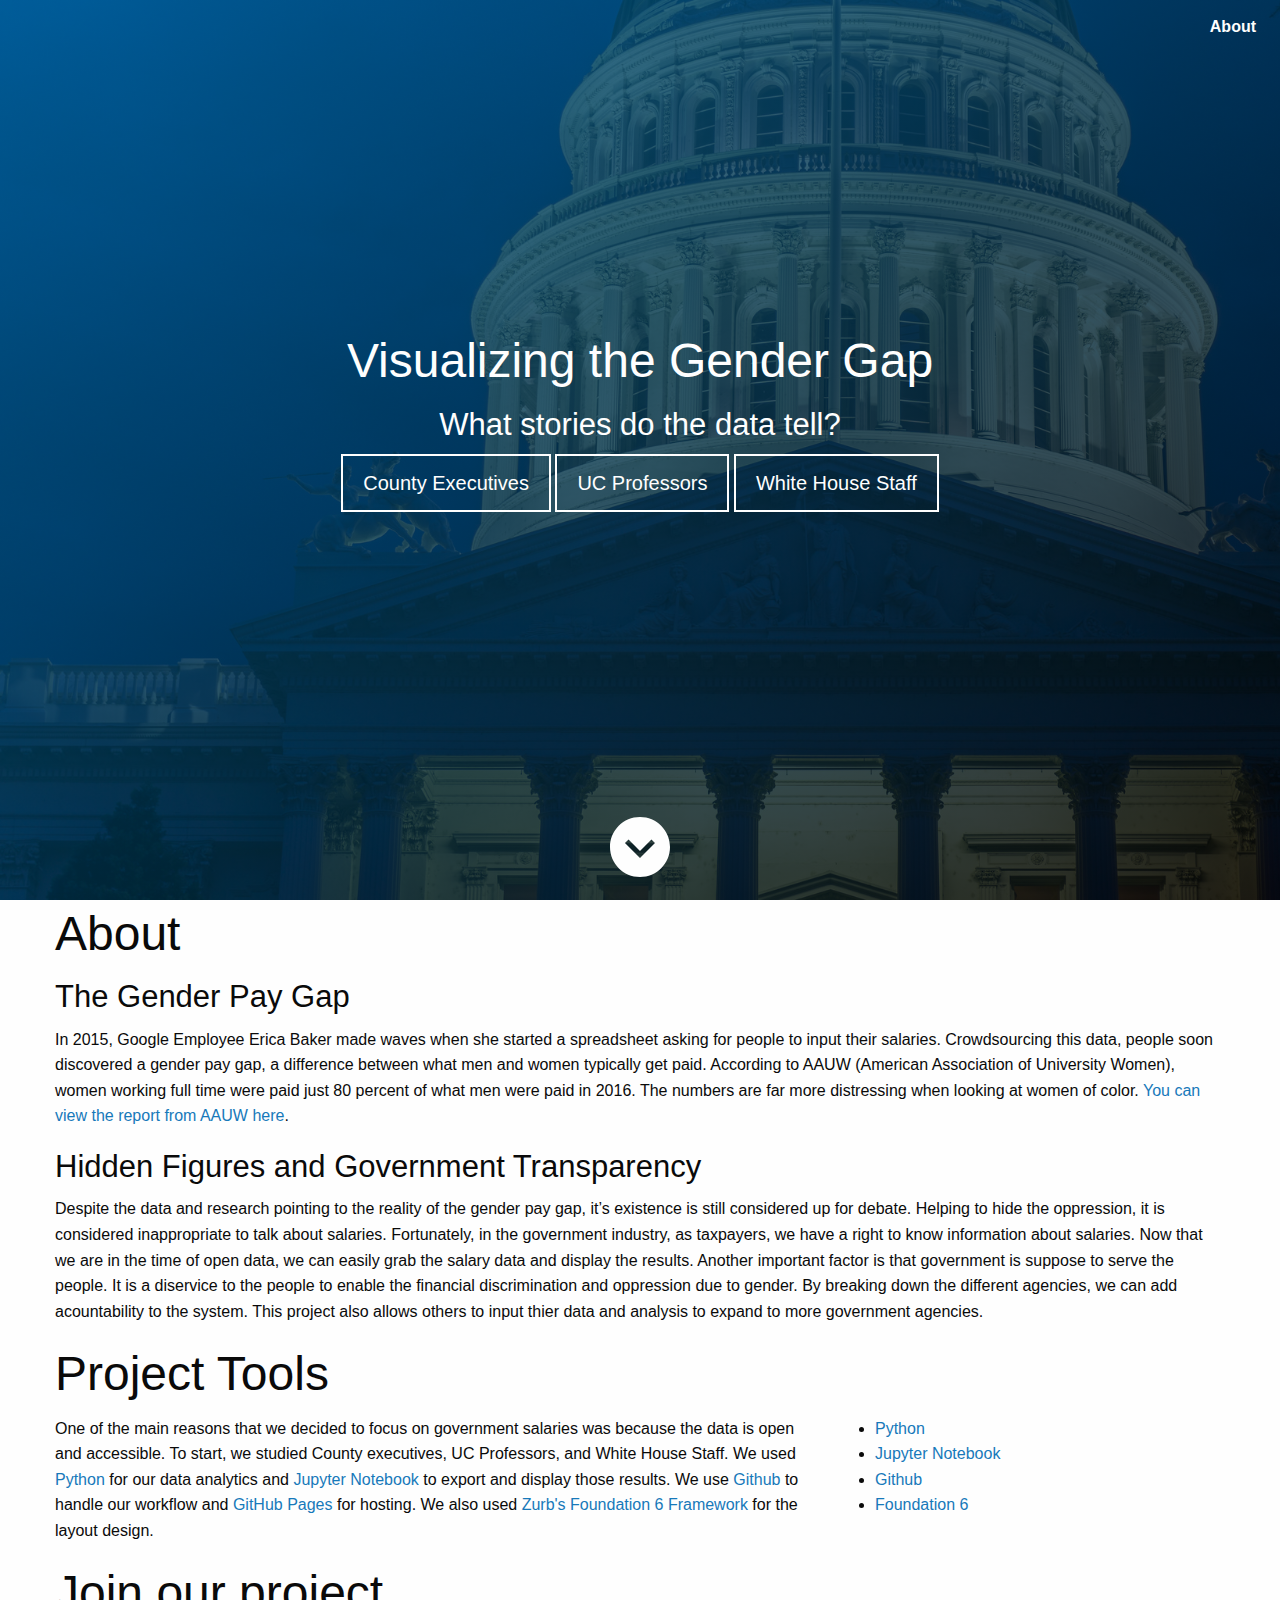
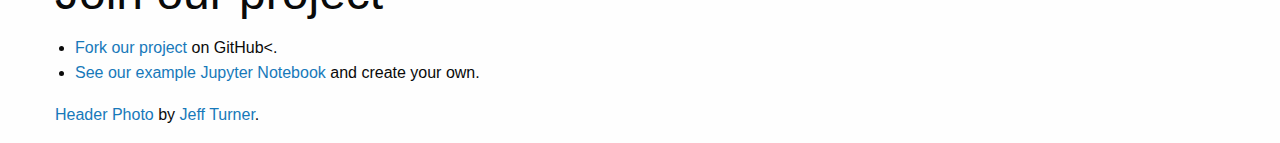
<file: index.html>
<!doctype html>
<html class="no-js" lang="en" dir="ltr">
  <head>
    <meta charset="utf-8">
    <meta http-equiv="x-ua-compatible" content="ie=edge">
    <meta name="viewport" content="width=device-width, initial-scale=1.0">
    <title>Visualizing the Gender Gap</title>
	
	<!--- Start Favicons! -->
	<link rel="apple-touch-icon-precomposed" sizes="57x57" href="favicomatic/apple-touch-icon-57x57.png" />
	<link rel="apple-touch-icon-precomposed" sizes="114x114" href="favicomatic/apple-touch-icon-114x114.png" />
	<link rel="apple-touch-icon-precomposed" sizes="72x72" href="favicomatic/apple-touch-icon-72x72.png" />
	<link rel="apple-touch-icon-precomposed" sizes="144x144" href="favicomatic/apple-touch-icon-144x144.png" />
	<link rel="apple-touch-icon-precomposed" sizes="60x60" href="favicomatic/apple-touch-icon-60x60.png" />
	<link rel="apple-touch-icon-precomposed" sizes="120x120" href="favicomatic/apple-touch-icon-120x120.png" />
	<link rel="apple-touch-icon-precomposed" sizes="76x76" href="favicomatic/apple-touch-icon-76x76.png" />
	<link rel="apple-touch-icon-precomposed" sizes="152x152" href="favicomatic/apple-touch-icon-152x152.png" />
	<link rel="icon" type="image/png" href="favicomatic/favicon-196x196.png" sizes="196x196" />
	<link rel="icon" type="image/png" href="favicomatic/favicon-96x96.png" sizes="96x96" />
	<link rel="icon" type="image/png" href="favicomatic/favicon-32x32.png" sizes="32x32" />
	<link rel="icon" type="image/png" href="favicomatic/favicon-16x16.png" sizes="16x16" />
	<link rel="icon" type="image/png" href="favicomatic/favicon-128.png" sizes="128x128" />
	<meta name="application-name" content="&nbsp;"/>
	<meta name="msapplication-TileColor" content="#FFFFFF" />
	<meta name="msapplication-TileImage" content="favicomatic/mstile-144x144.png" />
	<meta name="msapplication-square70x70logo" content="favicomatic/mstile-70x70.png" />
	<meta name="msapplication-square150x150logo" content="favicomatic/mstile-150x150.png" />
	<meta name="msapplication-wide310x150logo" content="favicomatic/mstile-310x150.png" />
	<meta name="msapplication-square310x310logo" content="favicomatic/mstile-310x310.png" />
	<!-- End Favicons -->
	<!-- Start Open Graph -->
    <meta property="og:title" content="Visualizing the Gender Gap"/>
    <meta property="og:site_name" content="Visualizing the Gender Gap"/>
	<meta property="og:type" content="website" />
	<meta property="fb:app_id" content="116302172398944" />
    <meta property="og:url" content="https://sam-dixon.github.io/gov_salaries_gap/"/>
    <meta property="og:description" content="What stories do they tell?"/>
    <meta property="og:image" content="hero.jpg"/>
    <meta name="twitter:title" content="{{ page.title }}">
    <meta name="twitter:description" content="What stories do they tell?">
    <meta name="twitter:image" content="hero.jpg">
	<!-- End Open Graph -->

    <link rel="stylesheet" href="css/foundation.css">
    <link rel="stylesheet" href="css/app.css">
  </head>
  <body>
  <!---- Start Hero screen -->
  <div class="hero-full-screen">

  <div class="top-content-section">
    <div class="top-bar">
      <div class="top-bar-right">
        <ul class="menu">
          <li><a href="#main-content-section">About</a></li>
        </ul>
      </div>
    </div>
  </div>

  <div class="middle-content-section">
    <h1>Visualizing the Gender Gap</h1>
	<h3>What stories do the data tell?</h3>
    <a href="CAO.Ca.Co.Salaries.html" class="button large" target="_blank">County Executives</a>
    <a href="UC+Professors.html" class="button large" target="_blank">UC Professors</a>
	<a href="WhiteHouse+Salaries.html" class="button large" target="_blank">White House Staff</a>
  </div>

  <div class="bottom-content-section" data-magellan data-threshold="0">
    <a href="#main-content-section"><svg xmlns="http://www.w3.org/2000/svg" width="24" height="24" viewBox="0 0 24 24"><path d="M24 12c0-6.627-5.373-12-12-12s-12 5.373-12 12 5.373 12 12 12 12-5.373 12-12zm-18.005-1.568l1.415-1.414 4.59 4.574 4.579-4.574 1.416 1.414-5.995 5.988-6.005-5.988z"/></svg></a>
  </div>

</div>

<div id="main-content-section" data-magellan-target="main-content-section">
  <!-- your content goes here -->
</div>

<!-- End Hero Screen -->


    <div class="grid-container">
      <div class="grid-x grid-padding-x">
        <div class="large-12 cell">
          <h1>About</h1>
		  <h3>The Gender Pay Gap</h3>
		  <p>In 2015, Google Employee Erica Baker made waves when she started a spreadsheet asking for people to input their salaries. Crowdsourcing this data, people soon discovered a gender pay gap, a difference between what men and women typically get paid. According to AAUW (American Association of University Women), women working full time were paid just 80 percent of what men were paid in 2016. The numbers are far more distressing when looking at women of color. <a href="http://www.aauw.org/research/the-simple-truth-about-the-gender-pay-gap/">You can view the report from AAUW here</a>.</p>
		  <h3>Hidden Figures and Government Transparency</h3>
		  <p>Despite the data and research pointing to the reality of the gender pay gap, it’s existence is still considered up for debate. Helping to hide the oppression, it is considered inappropriate to talk about salaries. Fortunately, in the government industry, as taxpayers, we have a right to know information about salaries. Now that we are in the time of open data, we can easily grab the salary data and display the results. Another important factor is that government is suppose to serve the people. It is a diservice to the people to enable the financial discrimination and oppression due to gender. By breaking down the different agencies, we can add acountability to the system. This project also allows others to input thier data and analysis to expand to more government agencies. </p>

        </div>
      </div>

	  <div class="grid-x grid-padding-x">
        <div class="large-12 cell">
          <h1>Project Tools</h1>
        </div>
      </div>
	  <div class="grid-x grid-padding-x">
              <div class="large-8 medium-8 cell">
                <p>One of the main reasons that we decided to focus on government salaries was because the data is open and accessible. To start, we studied County executives, UC Professors, and White House Staff. We used <a href="https://www.python.org/">Python</a> for our data analytics and <a href="http://jupyter.org/">Jupyter Notebook</a> to export and display those results. We use <a href="https://github.com/">Github</a> to handle our workflow and <a href="https://pages.github.com/">GitHub Pages</a> for hosting. We also used <a href="">Zurb's Foundation 6 Framework</a> for the layout design. </p>
              </div>
              <div class="large-4 medium-4 cell">
				<ul>
				<li><a href="">Python</a></li>
				<li><a href="http://jupyter.org/">Jupyter Notebook</a></li>
				<li><a href="https://github.com/">Github</a></li>
				<li><a href="">Foundation 6</a></li>
				</ul>

              </div>
      </div>
	  	  <div class="grid-x grid-padding-x">
        <div class="large-12 cell">
          <h1>Join our project</h1>
		  <ul>
		  <li><a href="https://github.com/sam-dixon/gov_salaries_gap" target="_blank">Fork our project</a> on GitHub<.</li>
		  <li><a href="generic_example.html" target="_blank">See our example Jupyter Notebook</a> and create your own.</li>
		  </ul>
        </div>
      </div>
	  	  <div class="grid-x grid-padding-x">
        <div class="large-12 cell">
          <p><a href="https://www.flickr.com/photos/respres/21320615374/in/[base64]">Header Photo</a> by <a href="https://www.flickr.com/photos/respres/">Jeff Turner</a>. </p>
        </div>

    <script src="js/vendor/jquery.js"></script>
    <script src="js/vendor/what-input.js"></script>
    <script src="js/vendor/foundation.js"></script>
    <script src="js/app.js"></script>
  </body>
</html>
</file>
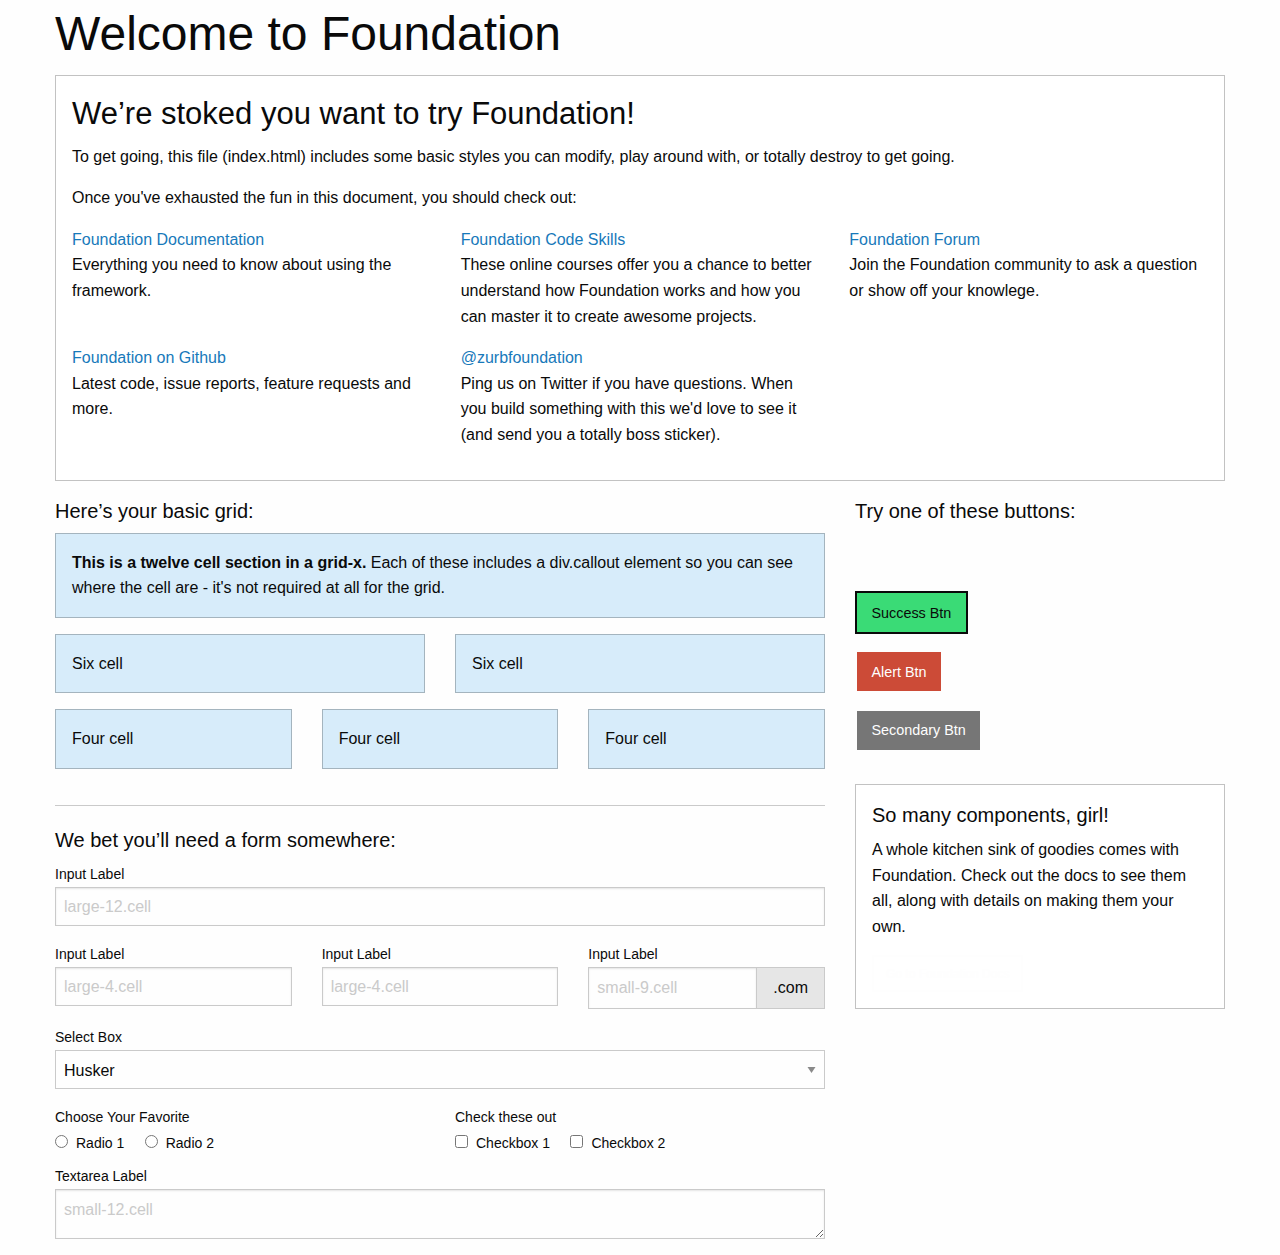
<file: index1.html>
<!doctype html>
<html class="no-js" lang="en" dir="ltr">
  <head>
    <meta charset="utf-8">
    <meta http-equiv="x-ua-compatible" content="ie=edge">
    <meta name="viewport" content="width=device-width, initial-scale=1.0">
    <title>Foundation for Sites</title>
    <link rel="stylesheet" href="css/foundation.css">
    <link rel="stylesheet" href="css/app.css">
  </head>
  <body>
    <div class="grid-container">
      <div class="grid-x grid-padding-x">
        <div class="large-12 cell">
          <h1>Welcome to Foundation</h1>
        </div>
      </div>

      <div class="grid-x grid-padding-x">
        <div class="large-12 cell">
          <div class="callout">
            <h3>We&rsquo;re stoked you want to try Foundation! </h3>
            <p>To get going, this file (index.html) includes some basic styles you can modify, play around with, or totally destroy to get going.</p>
            <p>Once you've exhausted the fun in this document, you should check out:</p>
            <div class="grid-x grid-padding-x">
              <div class="large-4 medium-4 cell">
                <p><a href="http://foundation.zurb.com/docs">Foundation Documentation</a><br />Everything you need to know about using the framework.</p>
              </div>
              <div class="large-4 medium-4 cell">
                <p><a href="http://zurb.com/university/code-skills">Foundation Code Skills</a><br />These online courses offer you a chance to better understand how Foundation works and how you can master it to create awesome projects.</p>
              </div>
              <div class="large-4 medium-4 cell">
                <p><a href="http://foundation.zurb.com/forum">Foundation Forum</a><br />Join the Foundation community to ask a question or show off your knowlege.</p>
              </div>
            </div>
            <div class="grid-x grid-padding-x">
              <div class="large-4 medium-4 medium-push-2 cell">
                <p><a href="http://github.com/zurb/foundation">Foundation on Github</a><br />Latest code, issue reports, feature requests and more.</p>
              </div>
              <div class="large-4 medium-4 medium-pull-2 cell">
                <p><a href="https://twitter.com/ZURBfoundation">@zurbfoundation</a><br />Ping us on Twitter if you have questions. When you build something with this we'd love to see it (and send you a totally boss sticker).</p>
              </div>
            </div>
          </div>
        </div>
      </div>

      <div class="grid-x grid-padding-x">
        <div class="large-8 medium-8 cell">
          <h5>Here&rsquo;s your basic grid:</h5>
          <!-- Grid Example -->

          <div class="grid-x grid-padding-x">
            <div class="large-12 cell">
              <div class="primary callout">
                <p><strong>This is a twelve cell section in a grid-x.</strong> Each of these includes a div.callout element so you can see where the cell are - it's not required at all for the grid.</p>
              </div>
            </div>
          </div>
          <div class="grid-x grid-padding-x">
            <div class="large-6 medium-6 cell">
              <div class="primary callout">
                <p>Six cell</p>
              </div>
            </div>
            <div class="large-6 medium-6 cell">
              <div class="primary callout">
                <p>Six cell</p>
              </div>
            </div>
          </div>
          <div class="grid-x grid-padding-x">
            <div class="large-4 medium-4 small-4 cell">
              <div class="primary callout">
                <p>Four cell</p>
              </div>
            </div>
            <div class="large-4 medium-4 small-4 cell">
              <div class="primary callout">
                <p>Four cell</p>
              </div>
            </div>
            <div class="large-4 medium-4 small-4 cell">
              <div class="primary callout">
                <p>Four cell</p>
              </div>
            </div>
          </div>

          <hr />

          <h5>We bet you&rsquo;ll need a form somewhere:</h5>
          <form>
            <div class="grid-x grid-padding-x">
              <div class="large-12 cell">
                <label>Input Label</label>
                <input type="text" placeholder="large-12.cell" />
              </div>
            </div>
            <div class="grid-x grid-padding-x">
              <div class="large-4 medium-4 cell">
                <label>Input Label</label>
                <input type="text" placeholder="large-4.cell" />
              </div>
              <div class="large-4 medium-4 cell">
                <label>Input Label</label>
                <input type="text" placeholder="large-4.cell" />
              </div>
              <div class="large-4 medium-4 cell">
                <div class="grid-x">
                  <label>Input Label</label>
                  <div class="input-group">
                    <input type="text" placeholder="small-9.cell" class="input-group-field" />
                    <span class="input-group-label">.com</span>
                  </div>
                </div>
              </div>
            </div>
            <div class="grid-x grid-padding-x">
              <div class="large-12 cell">
                <label>Select Box</label>
                <select>
                  <option value="husker">Husker</option>
                  <option value="starbuck">Starbuck</option>
                  <option value="hotdog">Hot Dog</option>
                  <option value="apollo">Apollo</option>
                </select>
              </div>
            </div>
            <div class="grid-x grid-padding-x">
              <div class="large-6 medium-6 cell">
                <label>Choose Your Favorite</label>
                <input type="radio" name="pokemon" value="Red" id="pokemonRed"><label for="pokemonRed">Radio 1</label>
                <input type="radio" name="pokemon" value="Blue" id="pokemonBlue"><label for="pokemonBlue">Radio 2</label>
              </div>
              <div class="large-6 medium-6 cell">
                <label>Check these out</label>
                <input id="checkbox1" type="checkbox"><label for="checkbox1">Checkbox 1</label>
                <input id="checkbox2" type="checkbox"><label for="checkbox2">Checkbox 2</label>
              </div>
            </div>
            <div class="grid-x grid-padding-x">
              <div class="large-12 cell">
                <label>Textarea Label</label>
                <textarea placeholder="small-12.cell"></textarea>
              </div>
            </div>
          </form>
        </div>

        <div class="large-4 medium-4 cell">
          <h5>Try one of these buttons:</h5>
          <p><a href="#" class="button">Simple Button</a><br/>
          <a href="#" class="success button">Success Btn</a><br/>
          <a href="#" class="alert button">Alert Btn</a><br/>
          <a href="#" class="secondary button">Secondary Btn</a></p>
          <div class="callout">
            <h5>So many components, girl!</h5>
            <p>A whole kitchen sink of goodies comes with Foundation. Check out the docs to see them all, along with details on making them your own.</p>
            <a href="http://foundation.zurb.com/sites/docs/" class="small button">Go to Foundation Docs</a>
          </div>
        </div>
      </div>
    </div>

    <script src="js/vendor/jquery.js"></script>
    <script src="js/vendor/what-input.js"></script>
    <script src="js/vendor/foundation.js"></script>
    <script src="js/app.js"></script>
  </body>
</html>
</file>
<file: css/app.css>
.hero-full-screen {
  height: 100vh;
  display: -webkit-flex;
  display: -ms-flexbox;
  display: flex;
  -webkit-flex-direction: column;
      -ms-flex-direction: column;
          flex-direction: column;
  -webkit-align-items: center;
      -ms-flex-align: center;
          align-items: center;
  -webkit-justify-content: space-between;
      -ms-flex-pack: justify;
          justify-content: space-between;
  background-image: linear-gradient(to bottom right, rgba(0, 100, 150, .8), rgba(0, 0, 0, .8)), url('../hero.jpg');
  background-size: cover;
}

.hero-full-screen .middle-content-section {
  text-align: center;
  color: #fefefe;
}

.hero-full-screen .top-content-section {
  width: 100%;
}

.hero-full-screen .bottom-content-section {
  padding: 1rem;
}

.hero-full-screen .bottom-content-section svg {
  height: 3.75rem;
  width: 3.75rem;
  fill: #fefefe;
}

.hero-full-screen .top-bar {
  background: transparent;
}

.hero-full-screen .top-bar .menu {
  background: transparent;
}

.hero-full-screen .top-bar .menu-text {
  color: #fefefe;
}

.hero-full-screen .top-bar .menu li {
  display: -webkit-flex;
  display: -ms-flexbox;
  display: flex;
  -webkit-align-items: center;
      -ms-flex-align: center;
          align-items: center;
}

.hero-full-screen .top-bar .menu a {
  color: #fefefe;
  font-weight: bold;
}
</file>
